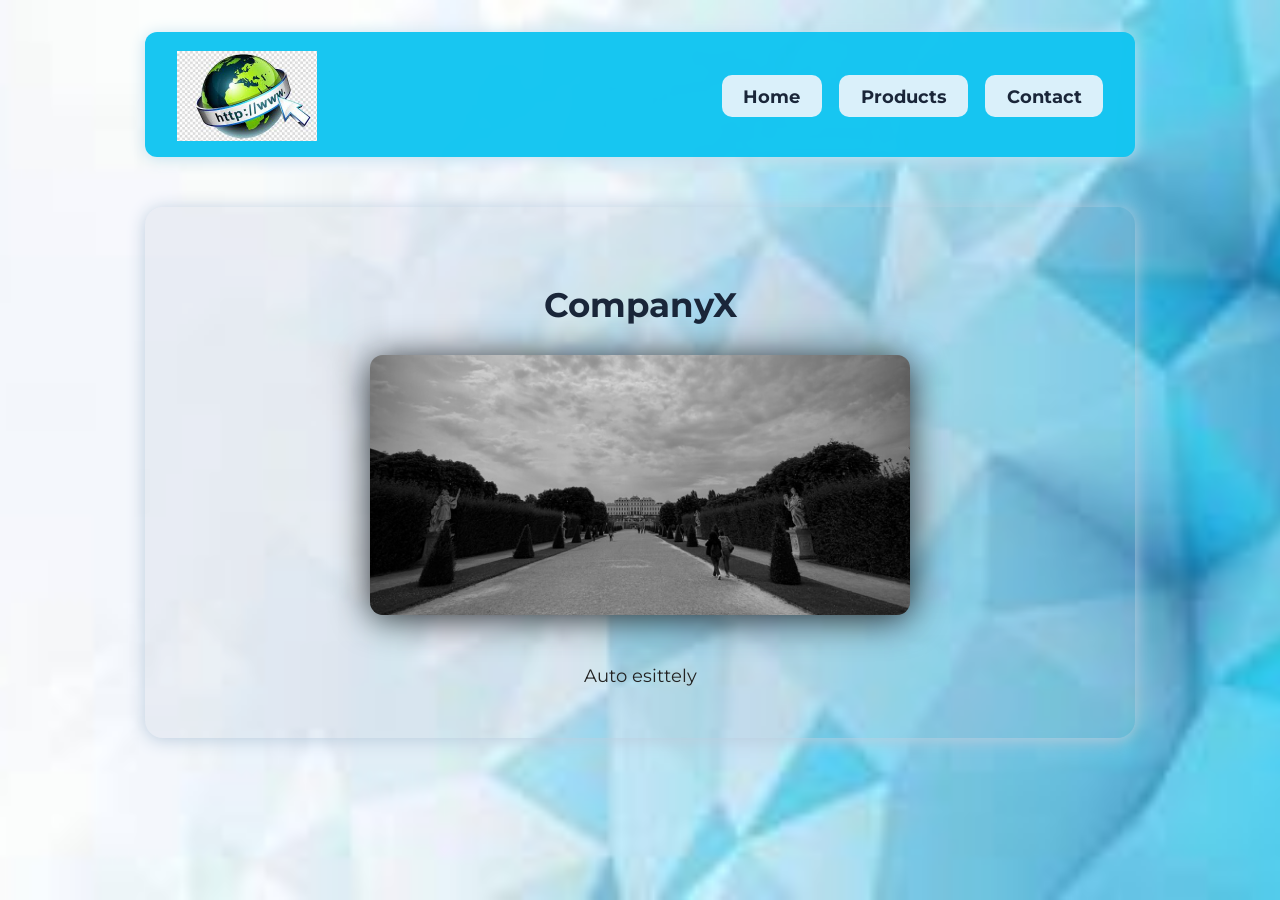
<file: index.html>
<!DOCTYPE html>
<html lang="fi">
<head>
    <meta charset="UTF-8">
     <meta name="viewport" content="width=device-width, initial-scale=1">
    <title>CompanyX – Etusivu</title>
    <link href="https://fonts.googleapis.com/css?family=Montserrat:400,700&display=swap" rel="stylesheet">
    <link rel="stylesheet" href="styles.css">
</head>
<body>
    <header class="header">
        <div class="nav-bar">
            <img src="logo.png" alt="Site Logo" class="logo">
            <nav class="main-nav">
                <a href="index.html">Home</a>
                <a href="products.html">Products</a>
                <a href="contact.html">Contact</a>
            </nav>
        </div>
    </header>
    <main class="main-centered">
        <section class="hero-section">
            <h1>CompanyX</h1>
            <div class="hero-img">
                <img src="musta.jpeg.jpeg" alt="Autoesittely" class="main-auto-img">
            </div>
            <div class="hero-desc">
                <p>Auto esittely</p>
            </div>
        </section>
    </main>
</body>
</html>
</file>
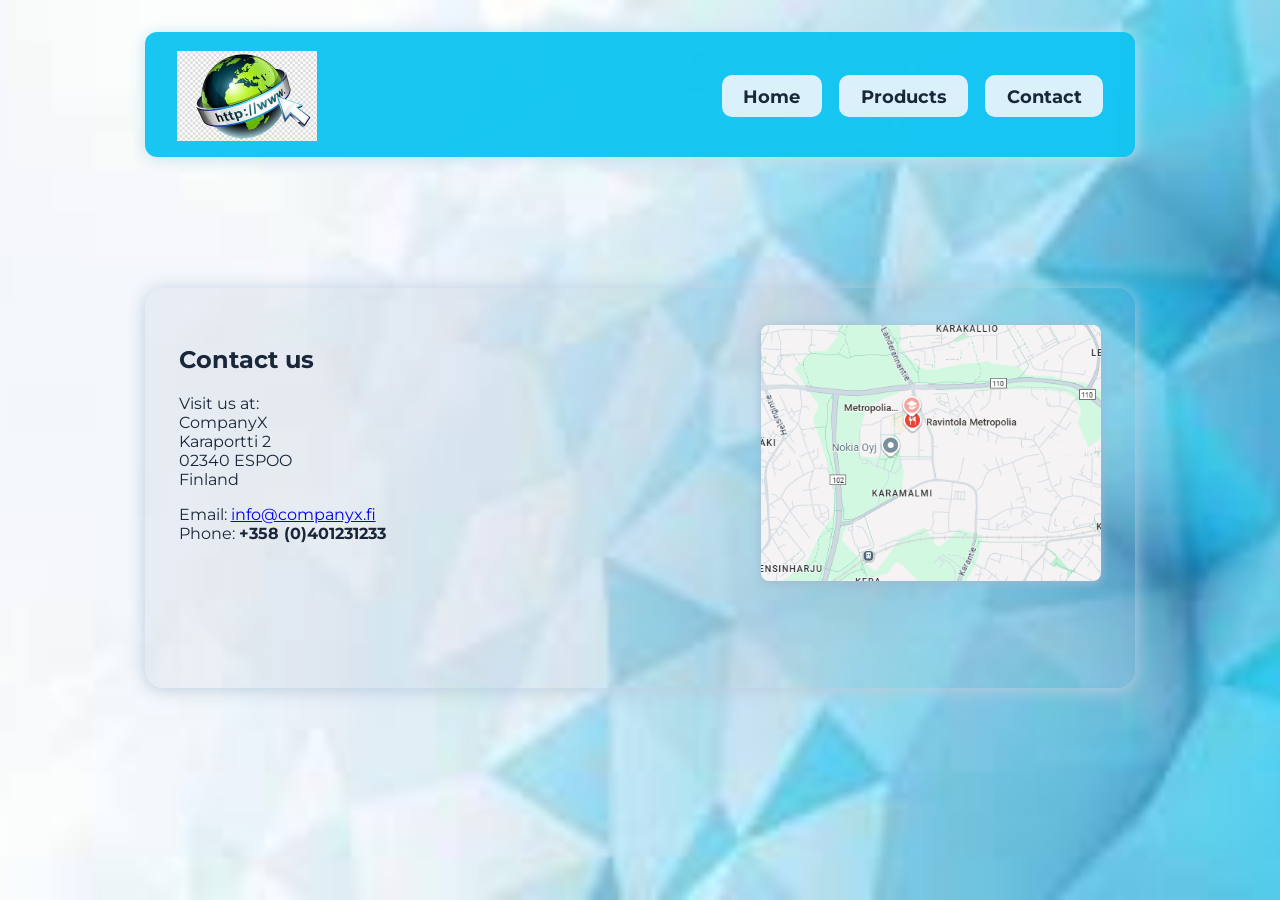
<file: contact.html>
<!DOCTYPE html>
<html lang="fi">
<head>
    <meta charset="UTF-8">
    <title>CompanyX – Contact</title>
    <link href="https://fonts.googleapis.com/css?family=Montserrat:400,700&display=swap" rel="stylesheet">
    <link rel="stylesheet" href="styles.css">
</head>
<body>
    <header class="header">
        <div class="nav-bar">
            <img src="logo.png" alt="Site Logo" class="logo">
            <nav class="main-nav">
                <a href="index.html">Home</a>
                <a href="products.html">Products</a>
                <a href="contact.html">Contact</a>
            </nav>
        </div>
    </header>
    <main class="main-centered">
        <section class="contact-section">
            <div class="contact-content">
                <div class="contact-info">
                    <h1>Contact us</h1>
                    <p>
                        Visit us at:<br>
                        CompanyX<br>
                        Karaportti 2<br>
                        02340 ESPOO<br>
                        Finland<br>
                    </p>
                    <p>
                        Email: <a href="mailto:info@companyx.fi">info@companyx.fi</a><br>
                        Phone: <b>+358 (0)401231233</b>
                    </p>
                </div>
                <div class="contact-map">
                    <img src="webkartta.png.png" alt="Kartta Metropolia ja Nokia Oyj" class="karttakuva">
                </div>
            </div>
        </section>
    </main>
</body>
</html>
</file>
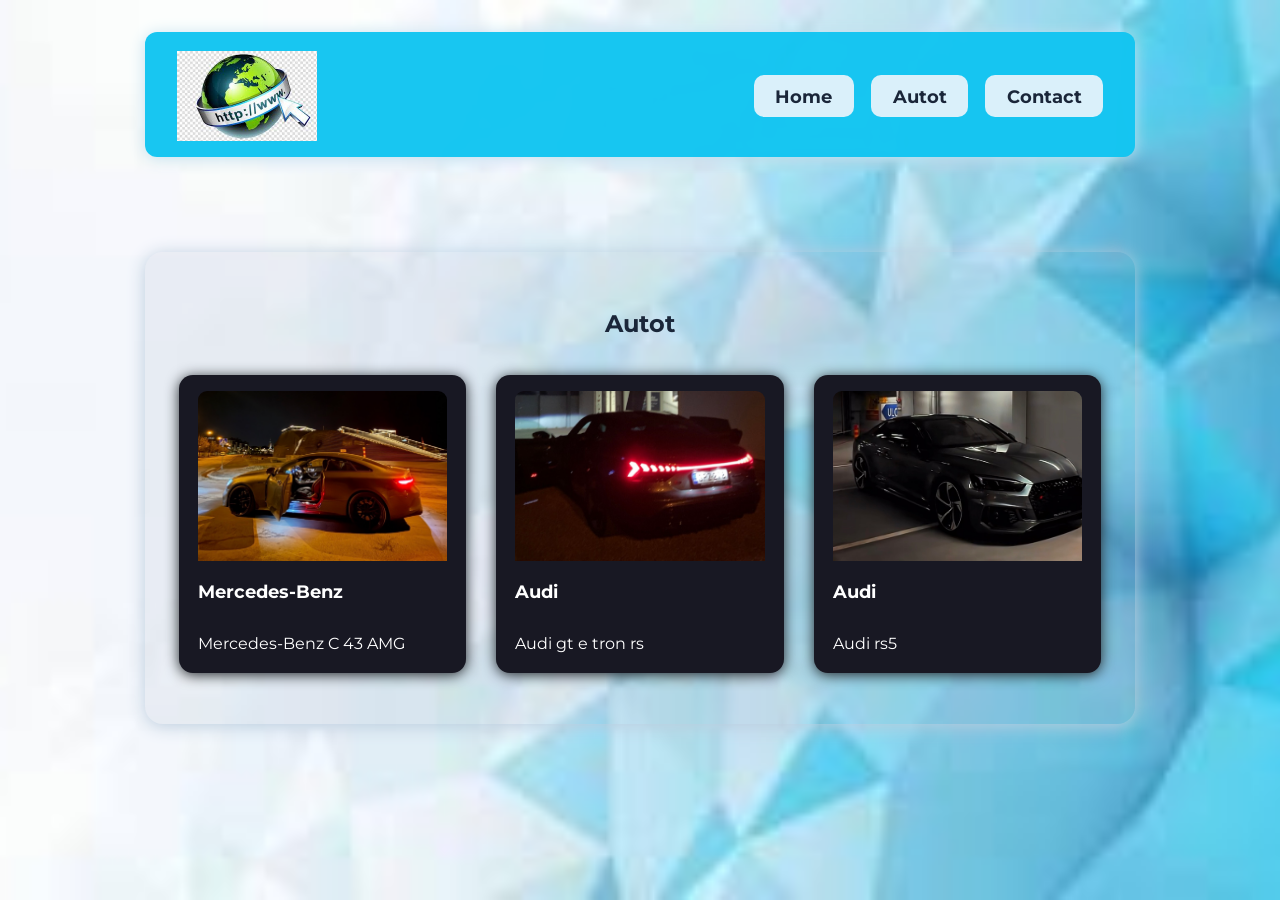
<file: products.html>
<!DOCTYPE html>
<html lang="fi">
<head>
    <meta charset="UTF-8">
    <title>CompanyX – Products</title>
    <link href="https://fonts.googleapis.com/css?family=Montserrat:400,700&display=swap" rel="stylesheet">
    <link rel="stylesheet" href="styles.css">
</head>
<body>
    <header class="header">
        <div class="nav-bar">
            <img src="logo.png" alt="Site Logo" class="logo">
            <nav class="main-nav">
                <a href="index.html">Home</a>
                <a href="products.html">Autot</a>
                <a href="contact.html">Contact</a>
            </nav>
        </div>
    </header>
    <main class="main-centered">
        <section class="autot-section">
            <h1>Autot</h1>
            <div class="autot-row">
                <article>
                    <img src="mersu.jpeg.jpeg" alt="Mercedes-Benz">
                    <h2>Mercedes-Benz</h2>
                    <p>Mercedes-Benz C 43 AMG</p>
                </article>
                <article>
                    <img src="gtrs.jpeg.jpeg" alt="Audi">
                    <h2>Audi</h2>
                    <p>Audi gt e tron rs</p>
                </article>
                <article>
                    <img src="rs5.jpeg.jpeg" alt="Audi">
                    <h2>Audi</h2>
                    <p>Audi rs5</p>
                </article>
            </div>
        </section>
    </main>
</body>
</html>
</file>
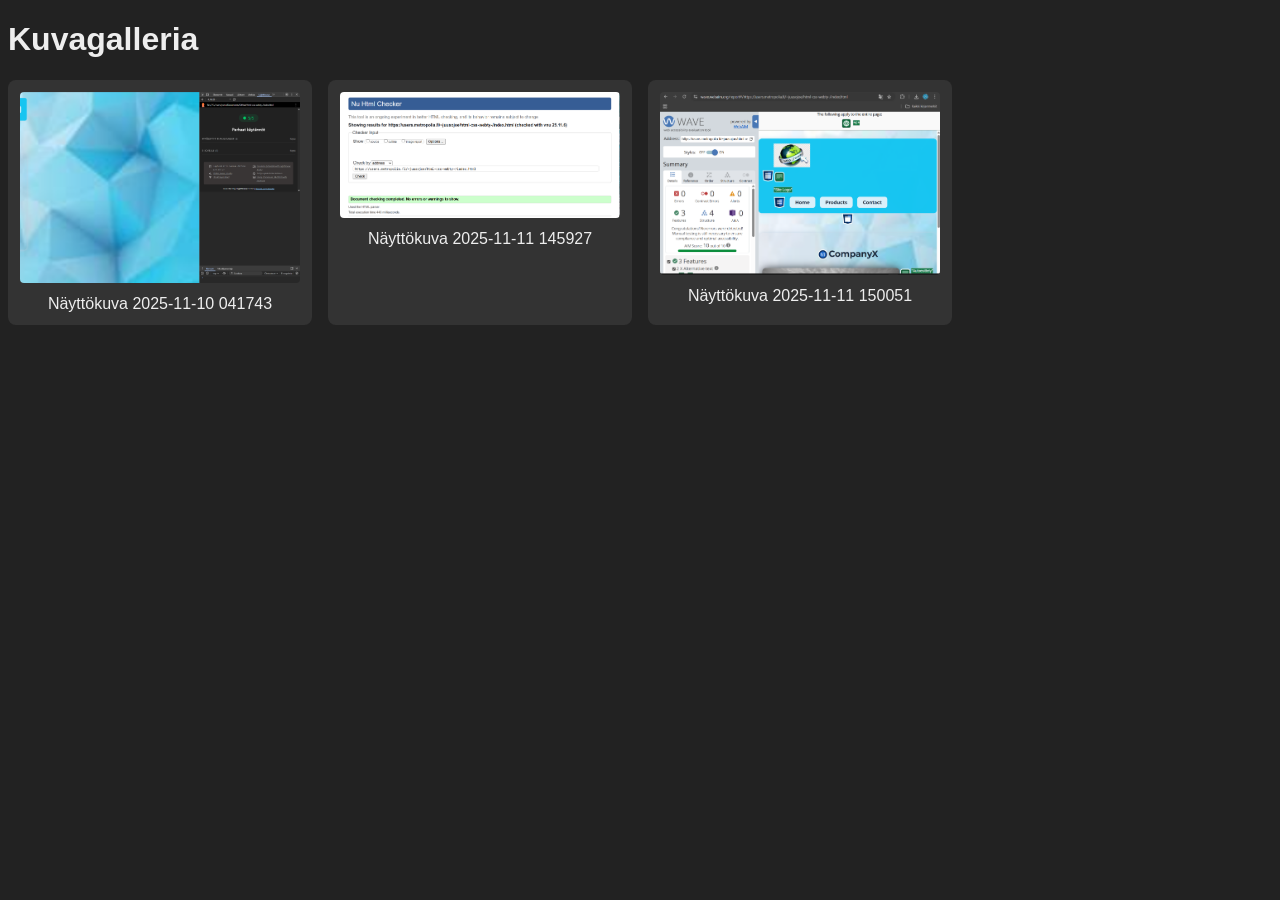
<file: tarkistus/tarkistus.html>
<!DOCTYPE html>
<html lang="fi">
<head>
    <meta charset="UTF-8">
    <title>Kuvagalleria</title>
    <style>
        body { background:#222; color:#eee; font-family: Arial, sans-serif; }
        .gallery { display: flex; gap: 16px; margin-top: 20px; }
        .item { text-align: center; background: #333; border-radius: 8px; padding: 12px; }
        img { width: 280px; border-radius: 4px; margin-bottom: 8px; }
        .caption { font-size: 1em; }
    </style>
</head>
<body>
    <h1>Kuvagalleria</h1>
    <div class="gallery">
        <div class="item">
            <img src="Näyttökuva 2025-11-10 041743.png" alt="Näyttökuva 2025-11-10 041743">
            <div class="caption">Näyttökuva 2025-11-10 041743</div>
        </div>
        <div class="item">
            <img src="Näyttökuva 2025-11-11 145927.png" alt="Näyttökuva 2025-11-11 145927">
            <div class="caption">Näyttökuva 2025-11-11 145927</div>
        </div>
        <div class="item">
            <img src="Näyttökuva 2025-11-11 150051.png" alt="Näyttökuva 2025-11-11 150051">
            <div class="caption">Näyttökuva 2025-11-11 150051</div>
        </div>
    </div>
</body>
</html>
</file>
<file: styles.css>
body {
    font-family: 'Montserrat', Arial, sans-serif;
    background-image: url('tausta.png');
    background-size: cover;
    background-position: center;
    background-repeat: no-repeat;
    margin: 0;
    padding: 0;
    min-height: 100vh;
    color: #1a2639;
    display: flex;
    flex-direction: column;
    align-items: center;
    justify-content: flex-start;
}


.header, .autot-section, .contact-section, .hero-section, section, main > section {
    max-width: 990px;
    width: 100%;
    box-sizing: border-box;
    margin: 2em auto 0 auto;
}


.header {
    background: rgba(20, 197, 241, 0.98);
    border-radius: 12px;
    box-shadow: 0 2px 16px #c4e0ef;
    padding: 1.2em 2em 1em 2em;
    display: flex;
    align-items: center;
    justify-content: center;
}
.nav-bar {
    display: flex;
    align-items: center;
    justify-content: space-between;
    width: 100%;
}
.logo {
    height: 90px;
}
.main-nav {
    display: flex;
    gap: 1.1em;
    align-items: center;
}
.main-nav a {
    background: #daf0fa;
    color: #1a2639;
    border-radius: 10px;
    padding: 0.6em 1.2em;
    text-decoration: none;
    font-weight: bold;
    font-size: 1.11em;
    margin: 0;
    display: inline-block;
    transition: background 0.2s, color 0.2s;
}
.main-nav a:hover, .main-nav a:focus {
    background: #3f629b;
    color: #153b4d;
}


.autot-section {
    background: rgba(170,180,200,0.16);
    border-radius: 18px;
    box-shadow: 0 2px 18px #bcd;
    display: flex;
    flex-direction: column;
    align-items: center;
    padding: 2.3em 2.1em 2.1em 2.1em;
    min-height: 440px;
}
.autot-row {
    display: flex;
    justify-content: center;
    align-items: stretch;
    gap: 30px;
    width: 100%;
}
article {
    background: #181823;
    color: #fff;
    border-radius: 14px;
    box-shadow: 0 2px 14px #22272b;
    padding: 1em 1.2em 1.2em 1.2em;
    margin: 1.1em 0;
    width: 270px;
    min-width: 220px;
    max-width: 300px;
    display: flex;
    flex-direction: column;
    align-items: flex-start;
    text-align: left;
    transition: box-shadow 0.18s;
}
article img {
    width: 100%;
    height: 170px;
    object-fit: cover;
    border-radius: 9px 9px 0 0;
    background: #222;
    margin-bottom: 0.7em;
}
article h2 {
    margin-top: 0.4em;
    font-size: 1.13em;
}
article p {
    margin-bottom: 0.1em;
}


.contact-section {
    background: rgba(170,180,200,0.16);
    border-radius: 18px;
    box-shadow: 0 2px 18px #bcd;
    padding: 2.3em 2.1em 2.1em 2.1em;
    display: flex;
    flex-direction: column;
    align-items: center;
    min-height: 400px;
}
.contact-content {
    display: flex;
    flex-direction: row;
    align-items: flex-start;
    gap: 2.1em;
    width: 100%;
    justify-content: space-between;
}
.contact-info {
    flex: 1;
    min-width: 180px;
}
.contact-map {
    flex: 1;
    min-width: 220px;
    display: flex;
    align-items: center;
    justify-content: flex-end;
}
.karttakuva {
    max-width: 340px;
    min-width: 140px;
    width: 100%;
    border-radius: 8px;
    box-shadow: 0 2px 10px #a0b9d0;
}


.hero-section {
    background: rgba(170,180,200,0.16);
    border-radius: 18px;
    box-shadow: 0 2px 18px #bcd;
    display: flex;
    flex-direction: column;
    align-items: center;
    justify-content: flex-start;
    min-height: 520px;
    margin-bottom: 2em;
    padding: 2.3em 2.1em 2.1em 2.1em;
}
.hero-section h1 {
    font-size: 2.1em;
    font-weight: bold;
    margin-top: 1.2em;
    margin-bottom: 30px;
}
.hero-img {
    width: 100%;
    display: flex;
    justify-content: center;
    margin-bottom: 20px;
}
.main-auto-img {
    width: 96%;
    max-width: 540px;
    min-height: 200px;
    max-height: 260px;
    object-fit: cover;
    border-radius: 13px;
    background: #181823;
    box-shadow: 0 3px 36px #22272b;
}
.hero-desc {
    text-align: center;
    margin: 0.7em auto 0 auto;
    max-width: 680px;
    font-size: 1.11em;
    color: #222;
}


.main-centered {
    display: flex;
    flex-direction: column;
    align-items: center;
    justify-content: center;
    min-height: 70vh;
    width: 100%;
}

@media (max-width: 1000px) {
    .autot-row, .contact-content {
        flex-direction: column;
        align-items: center;
        gap: 22px;
    }
    .contact-map {
        justify-content: center;
    }
    .main-auto-img {
        min-height: 120px;
    }
    .header, .autot-section, .contact-section, .hero-section, section, main > section {
        max-width: 99vw;
        padding: 1.2em 2vw;
    }
    .nav-bar {
        flex-direction: column;
        gap: 16px;
        align-items: flex-start;
    }
}
</file>
